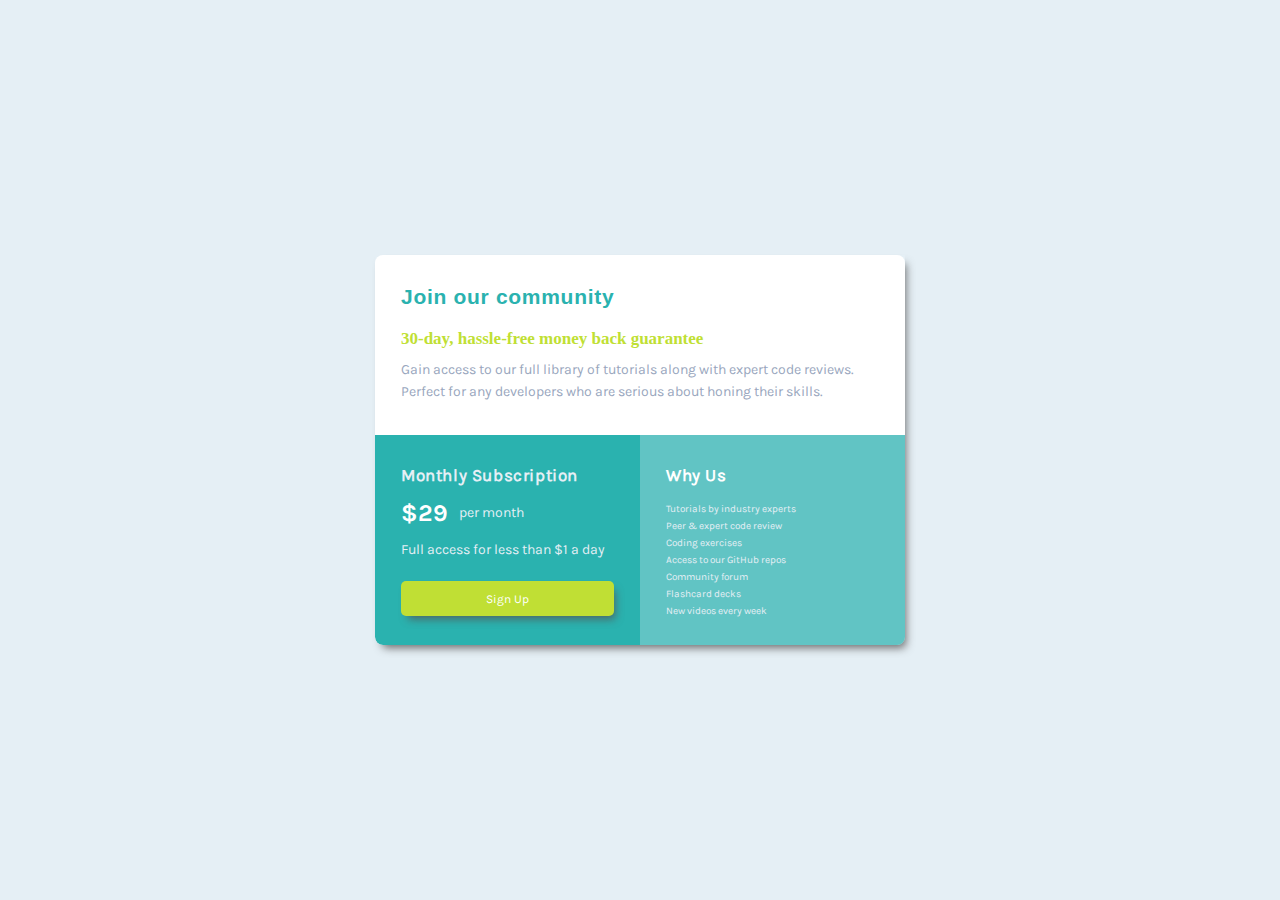
<file: index.html>
<!doctype html><html lang="en"><head><meta charset="UTF-8"/><meta name="viewport" content="width=device-width,initial-scale=1"/><title>Frontend Mentor | Single price grid component</title><link href="index.1657c1dc.css" rel="stylesheet"></head><body class="body"><div class="grid"><section class="first-box box"><h1 class="first-box__header">Join our community</h1><p class="first-box__paragraph-yellow"><strong>30-day, hassle-free money back guarantee</strong></p><p class="first-box__paragraph-gray">Gain access to our full library of tutorials along with expert code reviews. Perfect for any developers who are serious about honing their skills.</p></section><section class="second-box box"><h2 class="second-box__header">Monthly Subscription</h2><p class="second-box__paragraph"><span class="second-box__paragraph--bold">&dollar;29</span> <span class="second-box__paragraph--transparent">per month</span></p><p class="second-box__paragraph">Full access for less than &dollar;1 a day</p><button class="second-box__button">Sign Up</button></section><section class="third-box box"><h2 class="third-box__header">Why Us</h2><p class="third-box__paragraph">Tutorials by industry experts</p><p class="third-box__paragraph">Peer &amp; expert code review</p><p class="third-box__paragraph">Coding exercises</p><p class="third-box__paragraph">Access to our GitHub repos</p><p class="third-box__paragraph">Community forum</p><p class="third-box__paragraph">Flashcard decks</p><p class="third-box__paragraph">New videos every week</p></section></div><script src="index.1657c1dc.js"></script></body></html>
</file>
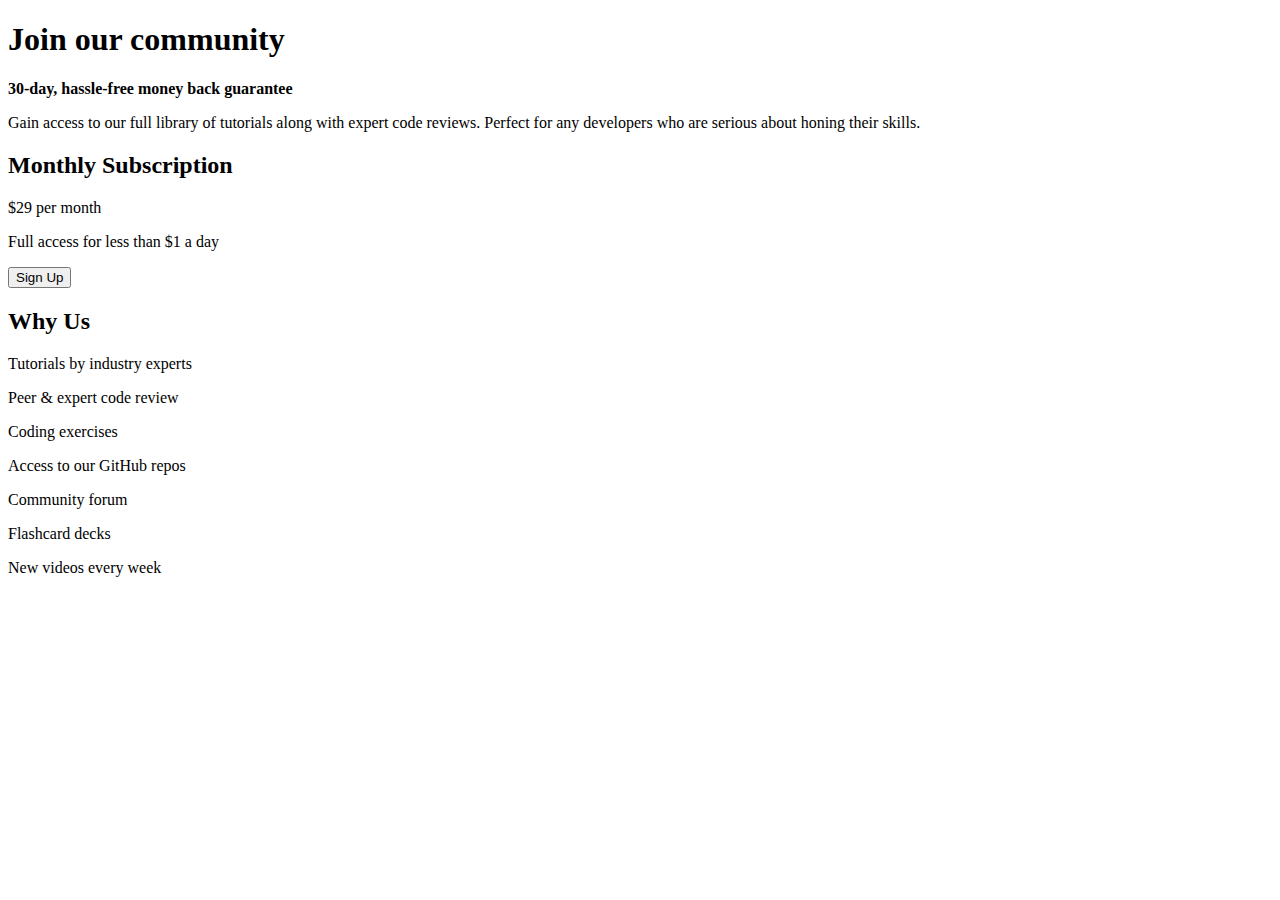
<file: src/pages/index.html>
<!DOCTYPE html>
<html lang="en">
  <head>
    <meta charset="UTF-8" />
    <meta name="viewport" content="width=device-width, initial-scale=1.0" />
    <title>Frontend Mentor | Single price grid component</title>
  </head>
  <body class="body">
    <div class="grid">
      <section class="first-box box">
        <h1 class="first-box__header">Join our community</h1>
        <p class="first-box__paragraph-yellow"><strong>30-day, hassle-free money back guarantee</strong></p>
        <p class="first-box__paragraph-gray">
          Gain access to our full library of tutorials along with expert code reviews. Perfect for any developers who
          are serious about honing their skills.
        </p>
      </section>
      <section class="second-box box">
        <h2 class="second-box__header">Monthly Subscription</h2>
        <p class="second-box__paragraph">
          <span class="second-box__paragraph--bold">&dollar;29</span>
          <span class="second-box__paragraph--transparent"> per month</span>
        </p>
        <p class="second-box__paragraph">Full access for less than &dollar;1 a day</p>
        <button class="second-box__button">Sign Up</button>
      </section>
      <section class="third-box box">
        <h2 class="third-box__header">Why Us</h2>
        <p class="third-box__paragraph">Tutorials by industry experts</p>
        <p class="third-box__paragraph">Peer &amp; expert code review</p>
        <p class="third-box__paragraph">Coding exercises</p>
        <p class="third-box__paragraph">Access to our GitHub repos</p>
        <p class="third-box__paragraph">Community forum</p>
        <p class="third-box__paragraph">Flashcard decks</p>
        <p class="third-box__paragraph">New videos every week</p>
      </section>
    </div>
  </body>
</html>
</file>
<file: index.1657c1dc.css>
*,:after,:before{box-sizing:border-box}body,html{margin:0}@font-face{font-family:main-font;src:url(font/Karla-Bold.f0553c32.ttf) format("truetype")}@font-face{font-family:second-font;src:url(font/Karla-Regular.6d937d4f.ttf) format("truetype")}.body{background:#e5eff5;min-width:375px}.grid{width:325px;margin:10% auto;display:grid;grid-template-columns:minmax(0,325px);grid-template-rows:270px 235px 250px;-webkit-box-shadow:4px 6px 9px -3px rgba(84,84,84,.83);box-shadow:4px 6px 9px -3px rgba(84,84,84,.83);border-bottom-left-radius:8px;border-bottom-right-radius:8px;overflow:hidden}.box{padding:10% 8%}.first-box{border-top-left-radius:8px;border-top-right-radius:8px;background:#fff}.first-box__header{margin:0;color:#2ab2af;font-family:second font,Arial,Helvetica,sans-serif;font-size:19px;letter-spacing:.5px}.first-box__paragraph-yellow{margin:20px auto;color:#c0df34;font-size:17px}.first-box__paragraph-gray{font-family:second-font,Arial,Helvetica,sans-serif;color:#98a6bd;line-height:1.8;font-size:14px}.second-box{background:#2ab2af}.second-box__header{margin:0;font-size:19px;letter-spacing:.5px}.second-box__header,.second-box__paragraph{color:#e5eff5;font-family:second-font,Arial,Helvetica,sans-serif}.second-box__paragraph--bold{color:#fff;font-size:28px;font-family:main-font,Arial,Helvetica,sans-serif}.second-box__paragraph--transparent{float:right;width:80%;padding:8px;color:#e5eff5}.second-box__button{margin:6% auto;color:#fff;background:#c0df34;text-align:center;width:100%;height:45px;border:none;font-size:16px;font-family:second-font,Arial,Helvetica,sans-serif;border-radius:5px;-webkit-box-shadow:4px 6px 9px -3px rgba(84,84,84,.83);box-shadow:4px 6px 9px -3px rgba(84,84,84,.83)}.third-box{background:rgba(42,178,175,.7)}.third-box__header{margin:0 auto 18px;color:#fff;font-size:19px;letter-spacing:.5px}.third-box__header,.third-box__paragraph{font-family:second-font,Arial,Helvetica,sans-serif}.third-box__paragraph{color:#e5eff5;margin:5px auto;font-size:14px}@media screen and (min-width:600px){.grid{width:530px;grid-template-columns:repeat(2,1fr);grid-template-rows:180px 210px;margin:0;position:absolute;top:50%;left:50%;transform:translate(-50%,-50%)}.box{padding:30px 26px}.first-box{grid-column-start:1;grid-column-end:3}.first-box__header{margin-bottom:20px;font-size:21px;letter-spacing:.7px}.first-box__paragraph-yellow{margin:20px 0 10px}.first-box__paragraph-gray{margin:0 auto;line-height:1.6}.second-box{grid-column-start:1;grid-column-end:2;border-bottom-left-radius:8px}.second-box__header{font-size:17px;letter-spacing:.6px}.second-box__paragraph{font-size:14px}.second-box__paragraph--bold{font-size:24px}.second-box__paragraph--transparent{padding:0;width:73%;margin-top:5px}.second-box__button{display:block;margin-top:23px;height:35px;font-size:12px}.third-box{grid-column-start:2;grid-column-end:3;border-bottom-left-radius:0}.third-box__header{font-size:17px;letter-spacing:.6px}.third-box__paragraph{font-size:10px}}@media screen and (min-width:1400px){.grid{width:1000px;grid-template-rows:340px 400px}.box{padding:55px 45px}.first-box__header{margin-bottom:45px;font-size:34px;letter-spacing:.8px}.first-box__paragraph-yellow{font-size:26px;margin:15px 0 25px}.first-box__paragraph-gray{font-size:25px}.second-box__header{font-size:27px}.second-box__paragraph{font-size:25px}.second-box__paragraph--bold{font-size:44px}.second-box__paragraph--transparent{width:75%;margin-top:10px}.second-box__button{margin-top:63px;height:65px;font-size:22px}.third-box__header{font-size:27px;margin-bottom:31px}.third-box__paragraph{font-size:22px}}
</file>
